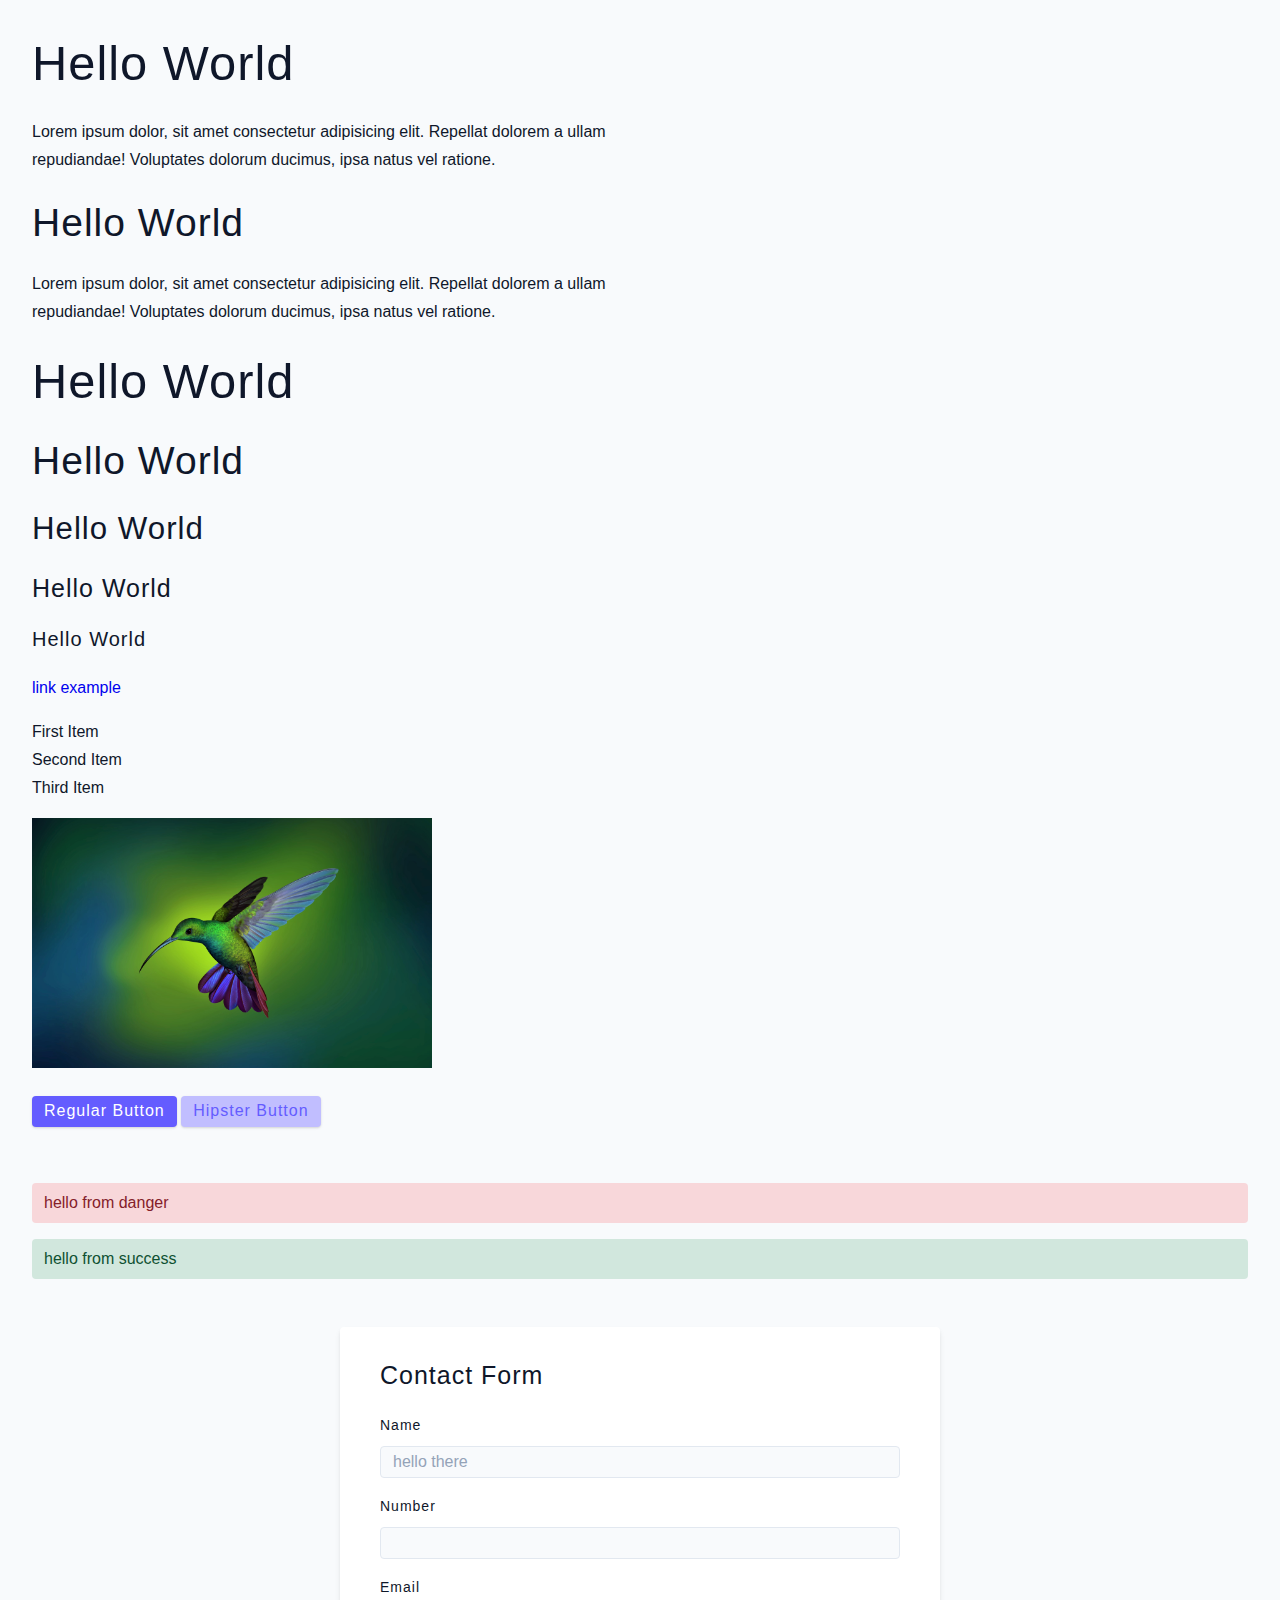
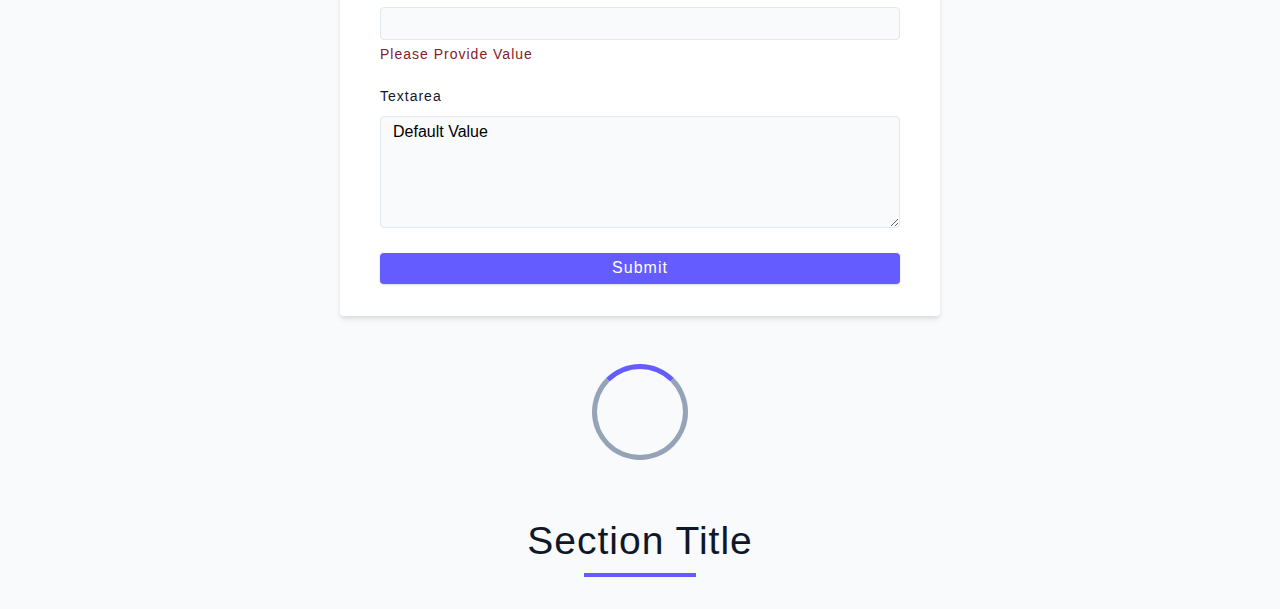
<file: 1. HTML&CSS Nuggets - Default CSS Starter/index.html>
<!DOCTYPE html>
<html lang="en">

<head>
    <meta charset="UTF-8" />
    <meta http-equiv="X-UA-Compatible" content="IE=edge" />
    <meta name="viewport" content="width=device-width, initial-scale=1.0" />
    <title>Default Starter</title>
    <!-- normalize -->
    <link rel="stylesheet" href="./normalize.css" />
    <!-- main css -->
    <link rel="stylesheet" href="./main.css" />
    <style>
        body {
            padding: 2rem;
        }
        
        .img {
            width: 400px;
        }
    </style>
</head>

<body>
    <h1>hello world</h1>
    <p>
        Lorem ipsum dolor, sit amet consectetur adipisicing elit. Repellat dolorem a ullam repudiandae! Voluptates dolorum ducimus, ipsa natus vel ratione.
    </p>
    <h2>hello world</h2>
    <p>
        Lorem ipsum dolor, sit amet consectetur adipisicing elit. Repellat dolorem a ullam repudiandae! Voluptates dolorum ducimus, ipsa natus vel ratione.
    </p>
    <h1>hello world</h1>
    <h2>hello world</h2>
    <h3>hello world</h3>
    <h4>hello world</h4>
    <h5>hello world</h5>
    <a href="#">link example</a>
    <ul>
        <li>First Item</li>
        <li>Second Item</li>
        <li>Third Item</li>
    </ul>

    <img src="./930339.jpg" alt="computer" class="img" />
    <br />
    <button class="btn" type="button">regular button</button>
    <button class="btn btn-hipster" type="button">hipster button</button>
    <br />
    <br />
    <br />

    <div class="alert alert-danger">hello from danger</div>
    <div class="alert alert-success">hello from success</div>
    <form class="form">
        <h4>contact form</h4>
        <div class="form-row">
            <label for="name" class="form-label">Name</label>
            <input type="text" placeholder="hello there" id="name" class="form-input" />
        </div>
        <div class="form-row">
            <label for="number" class="form-label">Number</label>
            <input type="number" id="number" class="form-input" />
        </div>
        <div class="form-row">
            <label for="email" class="form-label">Email</label>
            <input type="email" id="email" class="form-input" />
            <small class="form-alert">please provide value</small>
        </div>
        <div class="form-row">
            <label for="textarea" class="form-label">Textarea</label>
            <textarea class="form-textarea">
Default Value
        </textarea>
        </div>
        <button type="submit" class="btn btn-block">submit</button>
    </form>
    <div class="loading"></div>
    <br />
    <br />
    <div class="title">
        <h2>section title</h2>
        <div class="title-underline"></div>
    </div>
</body>

</html>
</file>
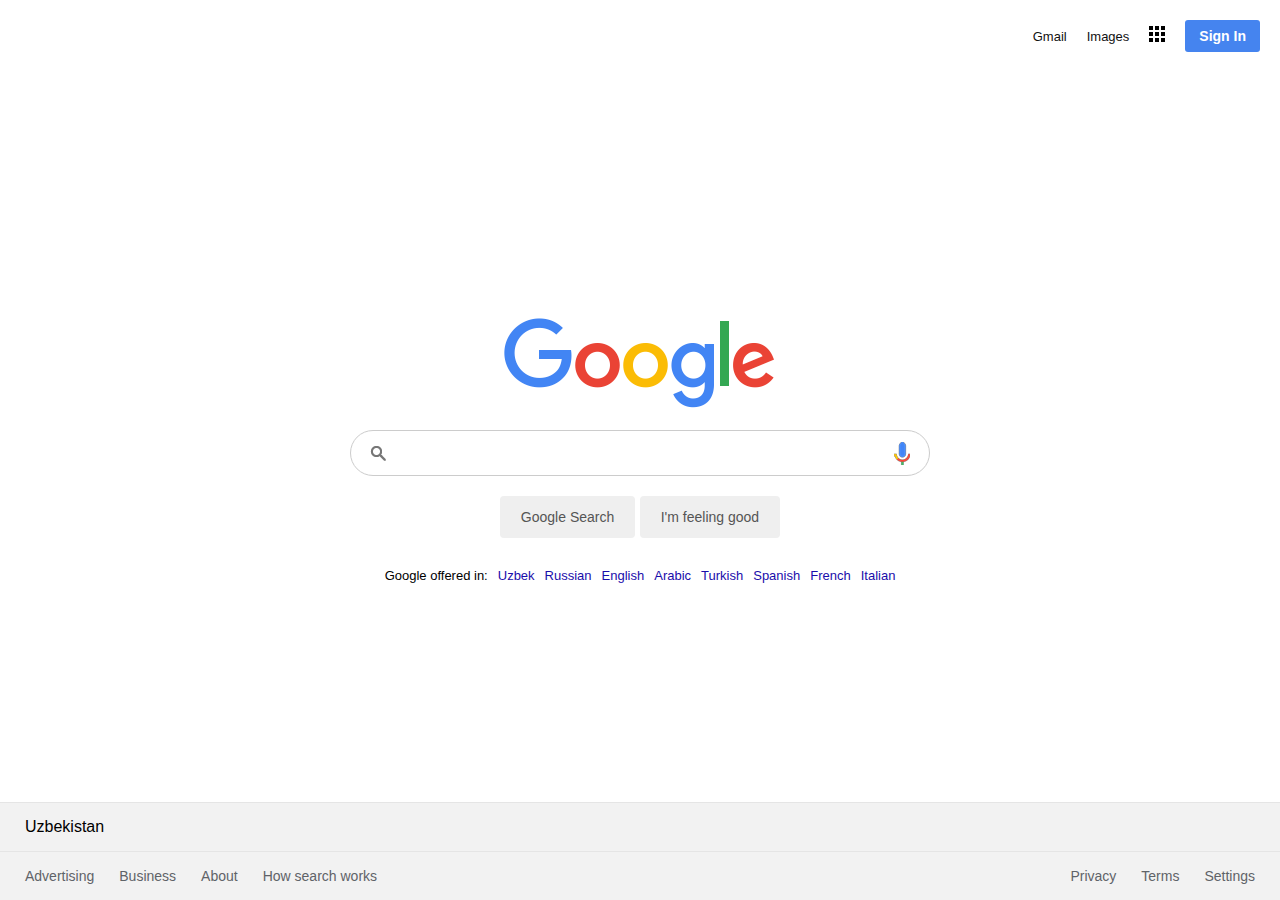
<file: 2. HTML & CSS - Google Landing Page/index.html>
<!DOCTYPE html>
<html lang="en">

<head>
    <meta charset="UTF-8">
    <meta http-equiv="X-UA-Compatible" content="IE=edge">
    <meta name="viewport" content="width=device-width, initial-scale=1.0">
    <link rel="stylesheet" href="./style.css">
    <title>Google - Landing page</title>
</head>

<body>
    <section>
        <header>
            <ul>
                <li>
                    <a href="#">Gmail</a>
                </li>
                <li>
                    <a href="#">Images</a>
                </li>
                <li>
                    <a href="#"><img src="./bars.png" alt="bars"></a>
                </li>
                <li>
                    <button>Sign In</button>
                </li>
            </ul>
        </header>
        <div class="main">
            <img src="./google.png" alt="google">
            <div class="search-box">
                <input type="text" class="search">
                <div class="icons">
                    <div><img src="./search.png" alt=""></div>
                    <div><img src="./mic.png" alt=""></div>
                </div>
            </div>
            <div class="buttons">
                <button>Google Search</button>
                <button>I'm feeling good</button>
            </div>
            <ul class="languages">
                <li>Google offered in:</li>
                <li><a href="#">Uzbek</a></li>
                <li><a href="#">Russian</a></li>
                <li><a href="#">English</a></li>
                <li><a href="#">Arabic</a></li>
                <li><a href="#">Turkish</a></li>
                <li><a href="#">Spanish</a></li>
                <li><a href="#">French</a></li>
                <li><a href="#">Italian</a></li>
            </ul>
        </div>
        <div class="footer">
            <div class="row row1">
                <p class="country">Uzbekistan</p>
            </div>
            <div class="row row2">
                <ul>
                    <li><a href="#">Advertising</a></li>
                    <li><a href="#">Business</a></li>
                    <li><a href="#">About</a></li>
                    <li><a href="#">How search works</a></li>
                </ul>
                <ul>
                    <li><a href="#">Privacy</a></li>
                    <li><a href="#">Terms</a></li>
                    <li><a href="#">Settings</a></li>
                </ul>
            </div>
        </div>
    </section>
</body>

</html>
</file>
<file: 1. HTML&CSS Nuggets - Default CSS Starter/main.css>
*,
::after,
::before {
    box-sizing: border-box;
}


/* fonts */

@import url("https://fonts.googleapis.com/css2?family=Roboto:wght@400;500;600&family=Montserrat&display=swap");
html {
    font-size: 100%;
}


/*16px*/

:root {
    /* colors */
    --primary-100: #e2e0ff;
    --primary-200: #c1beff;
    --primary-300: #a29dff;
    --primary-400: #837dff;
    --primary-500: #645cff;
    --primary-600: #504acc;
    --primary-700: #3c3799;
    --primary-800: #282566;
    --primary-900: #141233;
    /* grey */
    --grey-50: #f8fafc;
    --grey-100: #f1f5f9;
    --grey-200: #e2e8f0;
    --grey-300: #cbd5e1;
    --grey-400: #94a3b8;
    --grey-500: #64748b;
    --grey-600: #475569;
    --grey-700: #334155;
    --grey-800: #1e293b;
    --grey-900: #0f172a;
    /* rest of the colors */
    --black: #222;
    --white: #fff;
    --red-light: #f8d7da;
    --red-dark: #842029;
    --green-light: #d1e7dd;
    --green-dark: #0f5132;
    /* fonts  */
    --headingFont: "Roboto", sans-serif;
    --bodyFont: "Nunito", sans-serif;
    --small-text: 0.875rem;
    --extra-small-text: 0.7em;
    /* rest of the vars */
    --backgroundColor: var(--grey-50);
    --textColor: var(--grey-900);
    --borderRadius: 0.25rem;
    --letterSpacing: 1px;
    --transition: 0.3s ease-in-out all;
    --max-width: 1120px;
    --fixed-width: 600px;
    /* box shadow*/
    --shadow-1: 0 1px 3px 0 rgba(0, 0, 0, 0.1), 0 1px 2px 0 rgba(0, 0, 0, 0.06);
    --shadow-2: 0 4px 6px -1px rgba(0, 0, 0, 0.1), 0 2px 4px -1px rgba(0, 0, 0, 0.06);
    --shadow-3: 0 10px 15px -3px rgba(0, 0, 0, 0.1), 0 4px 6px -2px rgba(0, 0, 0, 0.05);
    --shadow-4: 0 20px 25px -5px rgba(0, 0, 0, 0.1), 0 10px 10px -5px rgba(0, 0, 0, 0.04);
}

body {
    background: var(--backgroundColor);
    font-family: var(--bodyFont);
    font-weight: 400;
    line-height: 1.75;
    color: var(--textColor);
}

p {
    margin-bottom: 1.5rem;
    max-width: 40em;
}

h1,
h2,
h3,
h4,
h5 {
    margin: 0;
    margin-bottom: 1.38rem;
    font-family: var(--headingFont);
    font-weight: 400;
    line-height: 1.3;
    text-transform: capitalize;
    letter-spacing: var(--letterSpacing);
}

h1 {
    margin-top: 0;
    font-size: 3.052rem;
}

h2 {
    font-size: 2.441rem;
}

h3 {
    font-size: 1.953rem;
}

h4 {
    font-size: 1.563rem;
}

h5 {
    font-size: 1.25rem;
}

small,
.text-small {
    font-size: var(--small-text);
}

a {
    text-decoration: none;
}

ul {
    list-style-type: none;
    padding: 0;
}

.img {
    width: 100%;
    display: block;
    object-fit: cover;
}


/* buttons */

.btn {
    cursor: pointer;
    color: var(--white);
    background: var(--primary-500);
    border: transparent;
    border-radius: var(--borderRadius);
    letter-spacing: var(--letterSpacing);
    padding: 0.375rem 0.75rem;
    box-shadow: var(--shadow-1);
    transition: var(--transition);
    text-transform: capitalize;
    display: inline-block;
}

.btn:hover {
    background: var(--primary-700);
    box-shadow: var(--shadow-3);
}

.btn-hipster {
    color: var(--primary-500);
    background: var(--primary-200);
}

.btn-hipster:hover {
    color: var(--primary-200);
    background: var(--primary-700);
}

.btn-block {
    width: 100%;
}


/* alerts */

.alert {
    padding: 0.375rem 0.75rem;
    margin-bottom: 1rem;
    border-color: transparent;
    border-radius: var(--borderRadius);
}

.alert-danger {
    color: var(--red-dark);
    background: var(--red-light);
}

.alert-success {
    color: var(--green-dark);
    background: var(--green-light);
}


/* form */

.form {
    width: 90vw;
    max-width: var(--fixed-width);
    background: var(--white);
    border-radius: var(--borderRadius);
    box-shadow: var(--shadow-2);
    padding: 2rem 2.5rem;
    margin: 3rem auto;
}

.form-label {
    display: block;
    font-size: var(--small-text);
    margin-bottom: 0.5rem;
    text-transform: capitalize;
    letter-spacing: var(--letterSpacing);
}

.form-input,
.form-textarea {
    width: 100%;
    padding: 0.375rem 0.75rem;
    border-radius: var(--borderRadius);
    background: var(--backgroundColor);
    border: 1px solid var(--grey-200);
}

.form-row {
    margin-bottom: 1rem;
}

.form-textarea {
    height: 7rem;
}

::placeholder {
    font-family: inherit;
    color: var(--grey-400);
}

.form-alert {
    color: var(--red-dark);
    letter-spacing: var(--letterSpacing);
    text-transform: capitalize;
}


/* alert */

@keyframes spinner {
    to {
        transform: rotate(360deg);
    }
}

.loading {
    width: 6rem;
    height: 6rem;
    border: 5px solid var(--grey-400);
    border-radius: 50%;
    border-top-color: var(--primary-500);
    animation: spinner 0.6s linear infinite;
}

.loading {
    margin: 0 auto;
}


/* title */

.title {
    text-align: center;
}

.title-underline {
    background: var(--primary-500);
    width: 7rem;
    height: 0.25rem;
    margin: 0 auto;
    margin-top: -1rem;
}
</file>
<file: 2. HTML & CSS - Google Landing Page/style.css>
* {
    margin: 0;
    padding: 0;
    box-sizing: border-box;
    font-family: 'Arial', sans-serif;
}

section {
    position: relative;
    width: 100%;
    display: flex;
    justify-content: center;
    align-items: center;
    min-height: 100vh;
}

section header {
    position: absolute;
    top: 0;
    width: 100%;
    display: flex;
    justify-content: flex-end;
    padding: 20px;
}

section header ul {
    display: flex;
    justify-content: center;
    align-items: center;
}

section header ul li {
    list-style: none;
    margin-left: 20px;
}

section header ul li a {
    color: #111;
    text-decoration: none;
    font-size: 13px;
}

section header ul li button {
    background: #4584ef;
    border: none;
    outline: none;
    padding: 8px 14px;
    color: #fff;
    font-size: 14px;
    font-weight: 700;
    border-radius: 3px;
    cursor: pointer;
}

section .main {
    width: 580px;
    display: flex;
    flex-direction: column;
    align-items: center;
    justify-content: center;
}

section .main .search-box {
    position: relative;
    width: 100%;
    margin-top: 20px;
}

section .main .search-box .search {
    width: 100%;
    padding: 13px;
    padding-left: 45px;
    padding-right: 60px;
    border-radius: 30px;
    border: 1px solid #ccc;
    outline: none;
    font-size: 16px;
}

section .main .search-box .icons {
    position: absolute;
    top: 0;
    width: 100%;
    display: flex;
    padding: 12px 20px;
    justify-content: space-between;
    align-items: center;
    pointer-events: none;
}

section .main .buttons {
    margin-top: 20px;
}

section .main .buttons button {
    margin: 0 px;
    padding: 12px 20px;
    color: #555;
    font-size: 14px;
    border: none;
    cursor: pointer;
    border-radius: 4px;
    border: 1px solid transparent;
    outline: none;
}

section .main .buttons button:hover {
    border: 1px solid #ccc;
}

section .main .languages {
    display: flex;
    margin-top: 30px;
}

section .main .languages li {
    list-style: none;
    margin: 0 5px;
    font-size: 13px;
}

section .main .languages li a {
    text-decoration: none;
    color: #1a0dab;
}

section .main .languages li a:hover {
    text-decoration: underline;
}

section .footer {
    position: absolute;
    bottom: 0;
    left: 0;
    width: 100%;
    background: #f2f2f2;
}

section .footer .row {
    padding: 15px 25px;
    border-top: 1px solid rgba(0, 0, 0, 0.05)
}

section .footer .row.row2 {
    display: flex;
    justify-content: space-between;
}

section .footer .row.row2 ul {
    display: flex;
}

section .footer .row.row2 ul li {
    list-style: none;
}

section .footer .row.row2 ul li a {
    text-decoration: none;
    font-size: 14px;
    color: #5f6368;
    margin-right: 25px;
}

section .footer .row.row2 ul:nth-child(2) li a {
    text-decoration: none;
    font-size: 14px;
    color: #5f6368;
    margin-right: 0px;
    margin-left: 25px;
}
</file>
